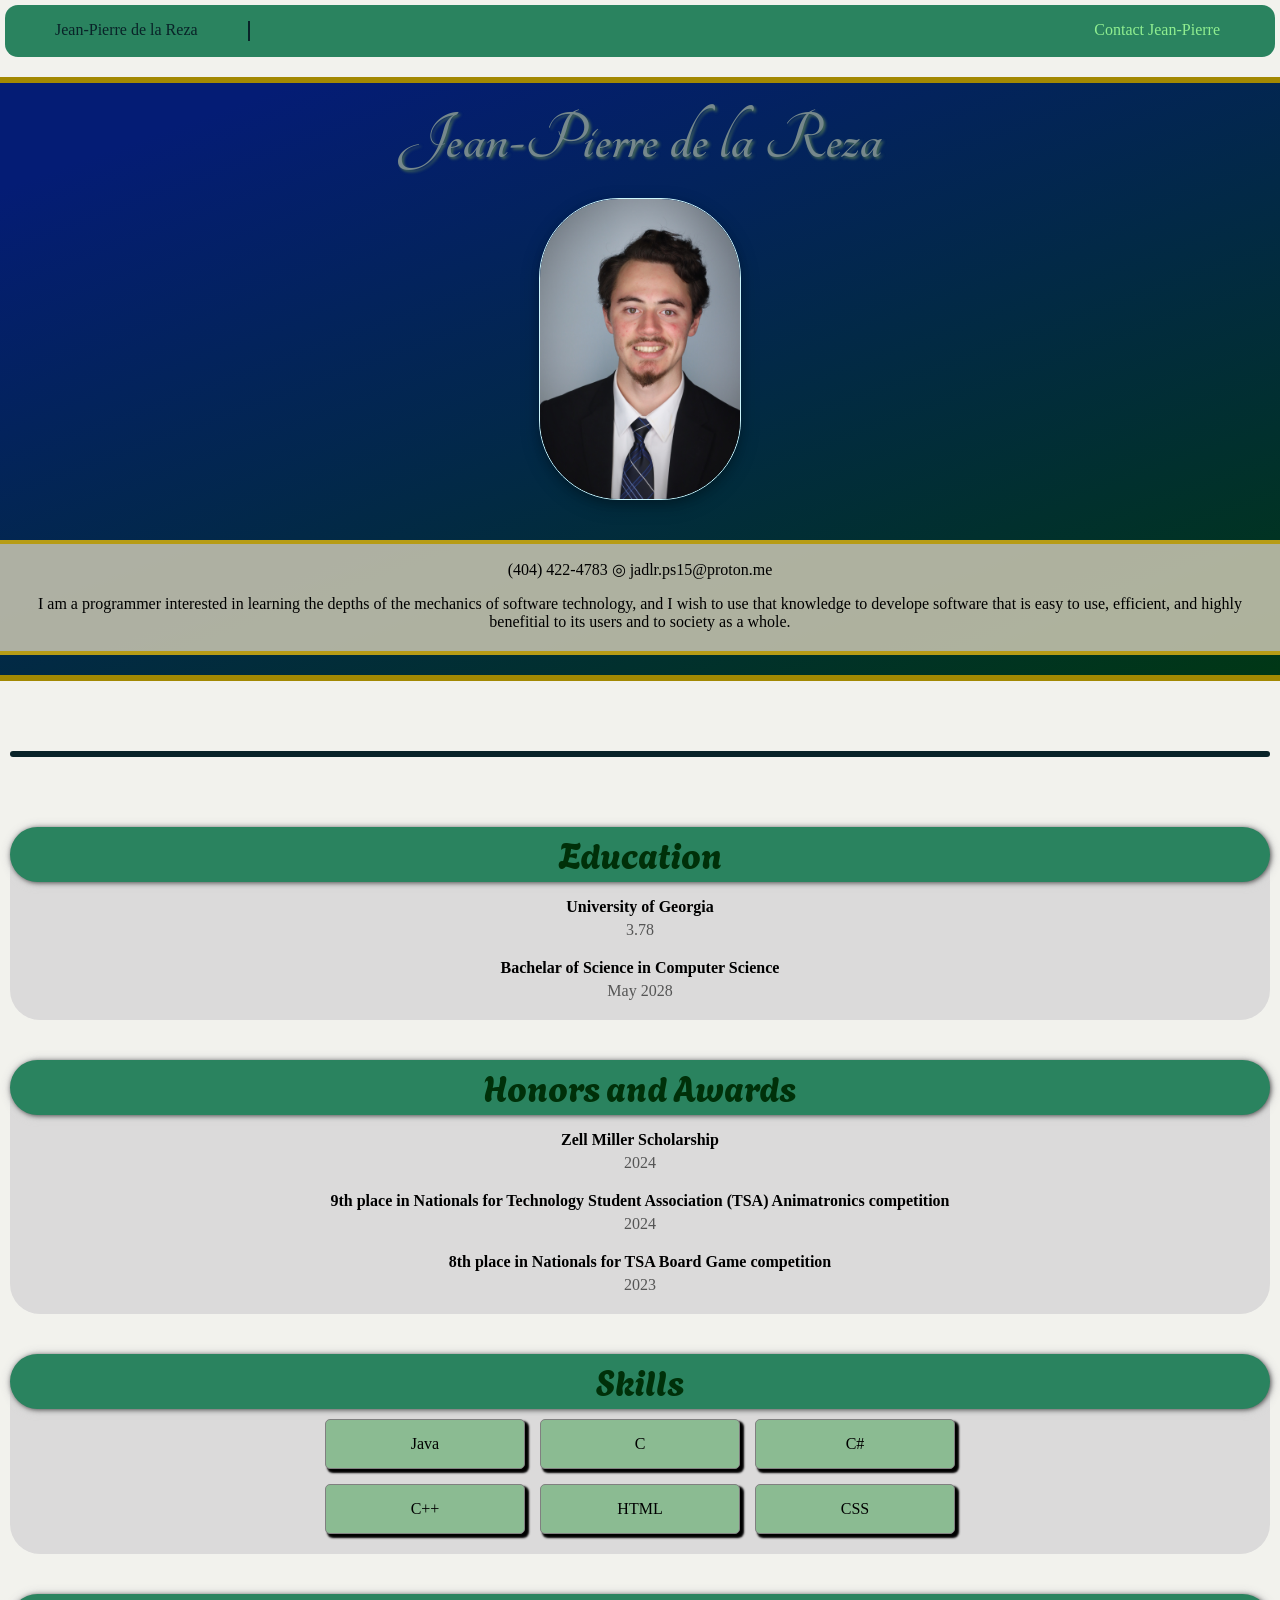
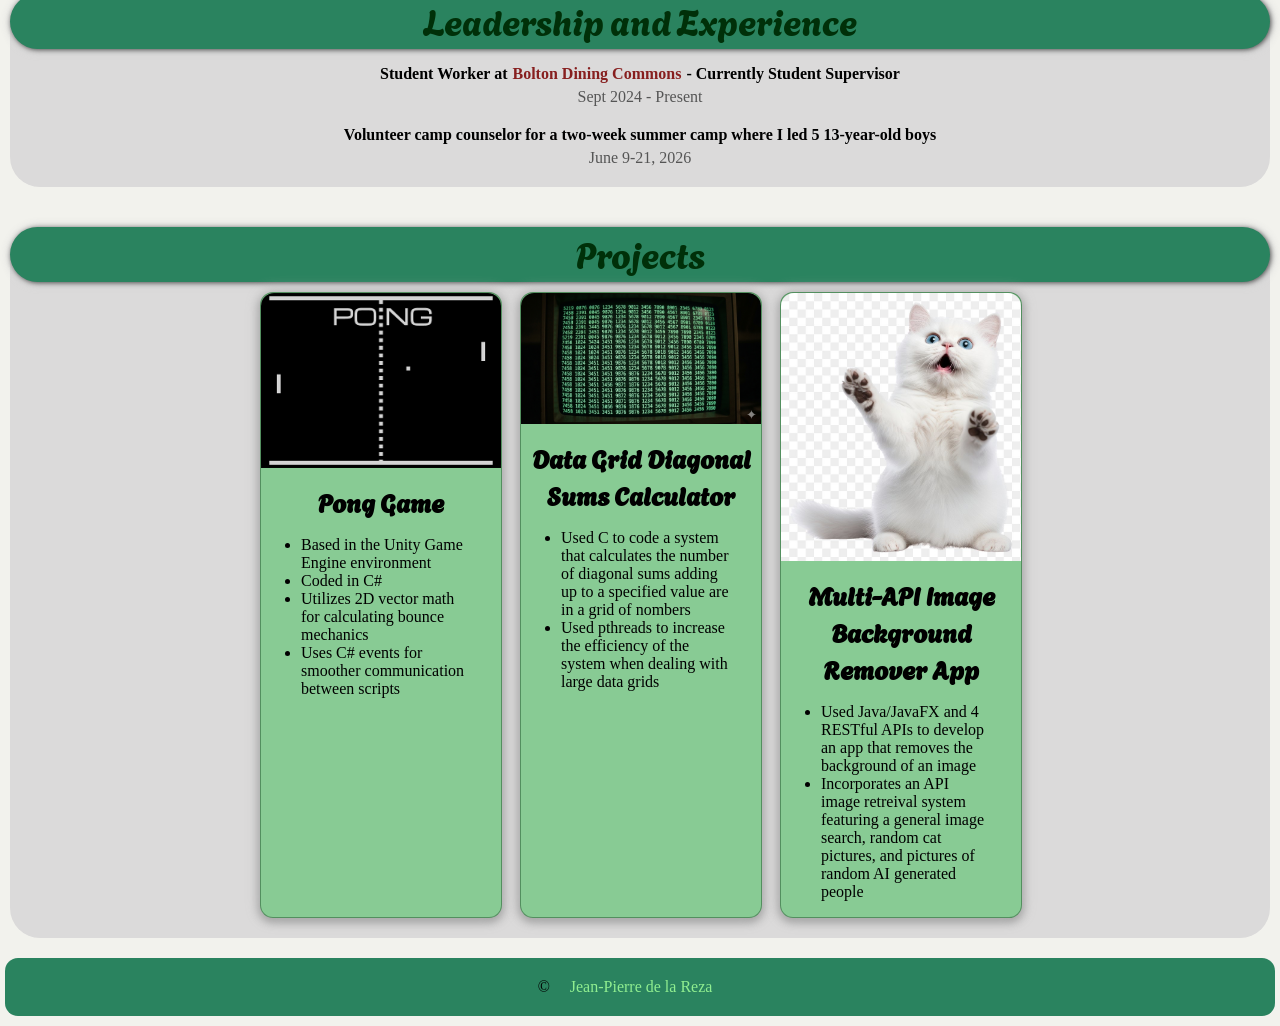
<file: index.html>
<!DOCTYPE html>
<html lang="en">
  <head>
    <meta charset="UTF-8" />
    <meta name="viewport" content="width=device-width, initial-scale=1.0" />
    <link rel="stylesheet" href="css/style.css" />
    <title>Jean-Pierre de la Reza</title>
    <!--CSS-->
    <link rel="stylesheet" href="css/style.css">
    <!--Fonts-->
    <link rel="preconnect" href="https://fonts.googleapis.com">
    <link rel="preconnect" href="https://fonts.gstatic.com" crossorigin>
    <link href="https://fonts.googleapis.com/css2?family=Tangerine:wght@400;700&display=swap" rel="stylesheet">
    <link href="https://fonts.googleapis.com/css2?family=Agbalumo&family=Tangerine:wght@400;700&display=swap" rel="stylesheet">
  </head>
  <body>
    <nav>
      <p class="nonclickable-in-nav">Jean-Pierre de la Reza</p>
      <p><a class="nav-text" href="contact.html">Contact Jean-Pierre</a></p>
  </nav>
  <header>
    <h1>Jean-Pierre de la Reza</h1>
    <img id="profile-pic" src="images/jadlr_headshot.jpg" width="200" alt="Headshot of Jean-Pierre de la Reza">
    <div class="header-text">
      <p class="address">
        (404) 422-4783 ◎ jadlr.ps15@proton.me
      </p>
      <p class="tagline"> 
          I am a programmer interested in learning the depths of the mechanics of software technology, and I wish to use that knowledge to develope software that is easy to use, efficient, and highly benefitial to its users and to society as a whole.
      </p>
    </div>
    
  </header>
  <hr>
  <section>
      <h3>Education</h3>
      <dl>
          <dt>University of Georgia</dt>
          <dd>3.78</dd>
          <dt>Bachelar of Science in Computer Science</dt>
          <dd>May 2028</dd>
      </dl>
  </section>
  <section>
      <h3>Honors and Awards</h3>
      <dl>
          <dt>Zell Miller Scholarship</dt>
          <dd>2024</dd>
          <dt>9th place in Nationals for Technology Student Association (TSA) Animatronics competition</dt>
          <dd>2024</dd>
          <dt>8th place in Nationals for TSA Board Game competition</dt>
          <dd>2023</dd>
      </dl>
  </section>
  <section>
      <div class="center-section-items">
          <h3>Skills</h3>
          <ul class="grid">
              <li>Java</li>
              <li>C</li>
              <li>C#</li>
              <li>C++</li>
              <li>HTML</li>
              <li>CSS</li>
          </ul>
      </div>
  </section>
  <section>
      <h3>Leadership and Experience</h3>
      <dl>
          <dt>Student Worker at <a href="https://dining.uga.edu/location/bolton-dining-commons/">Bolton Dining Commons</a> - Currently Student Supervisor</dt>
          <dd>Sept 2024 - Present</dd>
          <dt>Volunteer camp counselor for a two-week summer camp where I led 5 13-year-old boys</dt>
          <dd>June 9-21, 2026</dd>
      </dl>
  </section>
  <section>
      <h3>Projects</h3>
      <div class="three-col">
          <div class="card">
              <img src="images/pong-game-card.png" width="200" alt="Pong Game">
              <h4>Pong Game</h4>
              <ul>
                  <li>Based in the Unity Game Engine environment</li>
                  <li>Coded in C#</li>
                  <li>Utilizes 2D vector math for calculating bounce mechanics</li>
                  <li>Uses C# events for smoother communication between scripts</li>
              </ul>
          </div>
          <div class="card">
              <img src="images/number-grid.png" width="200" alt="Data Grid Diagonal Sums Calculator">
              <h4>Data Grid Diagonal Sums Calculator</h4>
              <ul>
                  <li>Used C to code a system that calculates the number of diagonal sums adding up to a specified value are in a grid of nombers</li>
                  <li>Used pthreads to increase the efficiency of the system when dealing with large data grids</li>
              </ul>
          </div>
          <div class="card">
              <img src="images/CatPic-NoBack.jpeg" width="200" alt="Background Remover App">
              <h4>Multi-API Image Background Remover App</h4>
              <ul>
                  <li>Used Java/JavaFX and 4 RESTful APIs to develop an app that removes the background of an image</li>
                  <li>Incorporates an API image retreival system featuring a general image search, random cat pictures, and pictures of random AI generated people</li>
              </ul>
          </div>
      </div>
  </section>
  <footer>
      <span>&copy;</span>
      <span><a class="nav-text" href="contact.html">Jean-Pierre de la Reza</a></span>
      <span><a class="nav-text" href="https://www.linkedin.com/in/jean-pierre-de-la-reza-16a380416/" target="_blank" rel="noopener noreferrer"><i class="fa-brands fa-linkedin-in"></i></a></span>
  </footer>
  </body>
</html>
</file>
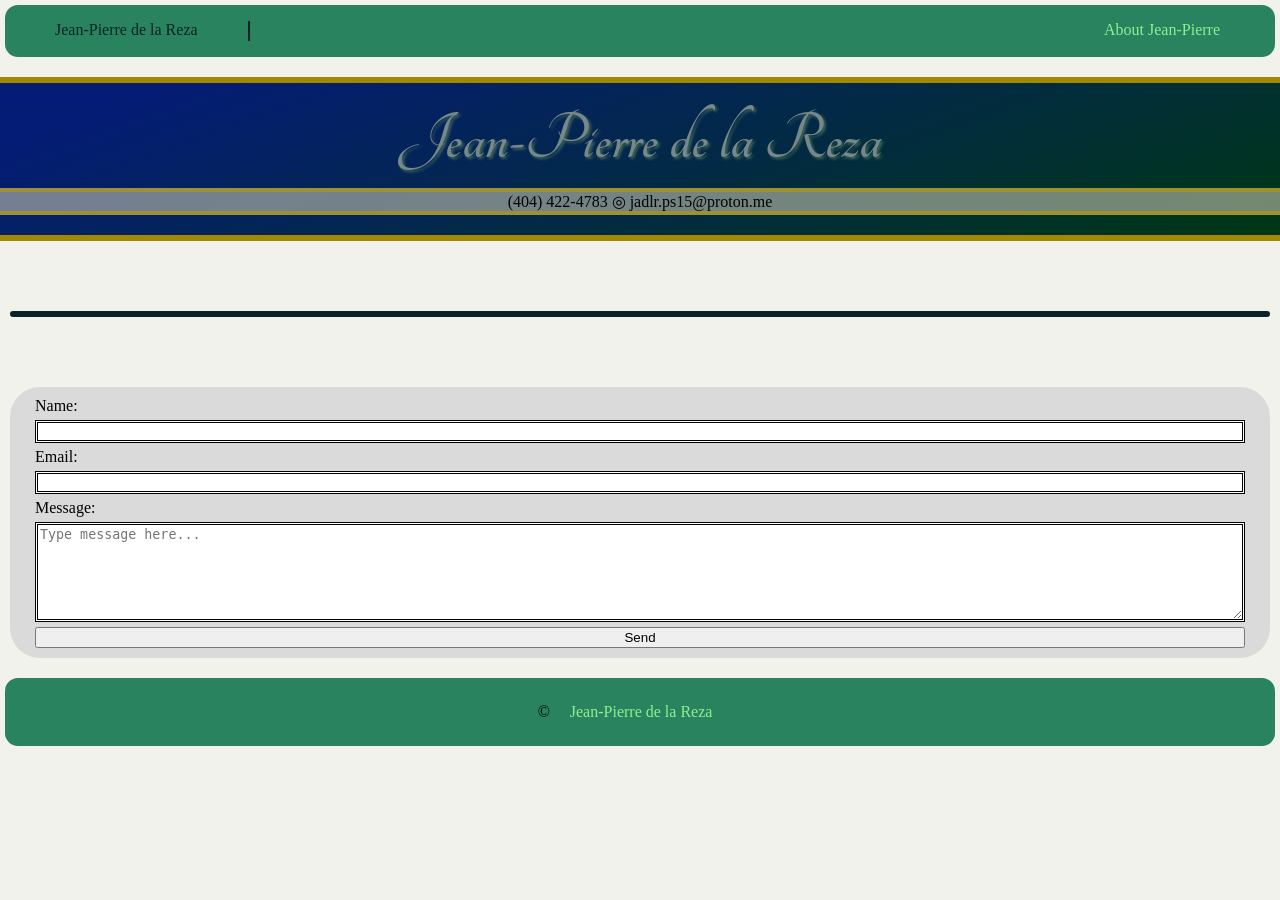
<file: contact.html>
<!DOCTYPE html>
<html lang="en">
  <head>
    <meta charset="UTF-8" />
    <meta name="viewport" content="width=device-width, initial-scale=1.0" />
    <link rel="stylesheet" href="css/style.css" />
    <title>Jean-Pierre de la Reza</title>
    <!--CSS-->
    <link rel="stylesheet" href="css/style.css">
    <!--Fonts-->
    <link rel="preconnect" href="https://fonts.googleapis.com">
    <link rel="preconnect" href="https://fonts.gstatic.com" crossorigin>
    <link href="https://fonts.googleapis.com/css2?family=Tangerine:wght@400;700&display=swap" rel="stylesheet">
    <link href="https://fonts.googleapis.com/css2?family=Agbalumo&family=Tangerine:wght@400;700&display=swap" rel="stylesheet">
  </head>
  <body>
    <nav>
      <p class="nonclickable-in-nav">Jean-Pierre de la Reza</p>
      <p class="snap-right"><a class="nav-text" href="index.html">About Jean-Pierre</a></p>
  </nav>
  <header>
    <h1 class="tangerine-bold">Jean-Pierre de la Reza</h1>

    <div class="header-text-contact">
      <p class="address">
        (404) 422-4783 ◎ jadlr.ps15@proton.me
      </p>
    </div>
  </header>
  
  <hr>
  <section>
      <form class="one-col" action="https://formsubmit.co/1aebbc33fe43890a28fa0364bc14a7a1" method="POST">
          <label>Name:</label>
          <input type="text" name="name" required>
          <label>Email:</label>
          <input type="email" name="email" required>
          <label>Message:</label>
          <textarea
              name="message"
              rows="6"
              cols="45"
              placeholder="Type message here..."
              maxlength="500"></textarea>
          <button type="submit">Send</button>
      </form>
  </section>
  <footer>
      &copy; <a class="nav-text" href="index.html">Jean-Pierre de la Reza</a>
      <a class="nav-text" href="https://www.linkedin.com/in/jean-pierre-de-la-reza-16a380416/" target="_blank" rel="noopener noreferrer"><i class="fa-brands fa-linkedin-in"></i></a>
  </footer>
  </body>
</html>
</file>
<file: css/style.css>
body {
  margin: 0px;
  padding-block: 5px;
  background-color: #F2F2ED;
}

/****************   Nav Section **********************/
nav {
  margin: 0px 5px 0px 5px;
  background-color: #2A835F;
  display: flex;
  gap: 15px;
  border-radius: 13px;
  justify-content: space-between;
}
nav p {
  padding: 0px 50px;
}

nav p a {
  text-decoration: none;
}
.nav-text {
  color: lightgreen;
  padding: 5px;
  border-radius: 5px;

  transition: background-color 0.3s ease;
}
.nav-text:hover {
  background-color: #226b4e;

}
.nonclickable-in-nav {
  color: #092328;
  padding-right: auto;
  height: 20px;
  border-right: 2px solid #092328;
}

/***********************  Footer Section   **************************/
footer {
	display: flex;
  justify-content: center;
  align-items: center;
  gap: 15px;
  background-color: #2A835F;
  padding: 20px 0px;
  margin-bottom: 5px;
  margin-inline: 5px;
  border-radius: 13px;
}
footer a {
  text-decoration: none;
}

/*********** Splash Page ************************/
header {
  background-image: linear-gradient(160deg, rgb(4, 28, 117) 10%, rgb(0, 55, 21));
  padding-block: 20px;
  margin: 20px 0px 0px 0px;
  border-radius: 0px;
  border-block: 6px solid rgb(163, 137, 2);
}

header h1 {
  text-shadow: 2px 2px 3px rgb(71, 106, 86);
  text-align: center;
  margin: 0px;

  font-family: "Tangerine", cursive;
  font-weight: 700;
  font-style: normal;
  font-size: 70px;
  color: #76888c
}

header img {
  display: block;
  margin: 20px auto 40px auto;
  border-radius: 80px;
  box-shadow: 0 4px 8px 0 rgba(0, 0, 0, 0.2), 0 6px 20px 0 rgba(0, 0, 0, 0.19);
  border: .1px solid rgb(202, 245, 252);
}

.address {
  text-align: center;
}

.tagline {
  text-align: center;
  margin: 0px 20px 20px 20px;
}

.header-text {
  background-color: rgba(200, 197, 176, 0.87);
  border-block: 4px solid rgba(184, 154, 3, 0.874);
}

.header-text-contact {
  background-color: rgba(200, 197, 176, 0.581);
  border-block: 4px solid rgba(184, 154, 3, 0.626);
  margin-top: 10px;
}
.header-text-contact p {
  margin: 0px;
}

/************* Sections ********************/
hr {
  border: none;
  height: 6px;
  border-radius: 3px;
  background: #092328;
  margin: 70px 10px;
}

section {
  margin: 0px;
  margin: 40px 10px 20px 10px;
  background-color: rgb(219, 218, 218);
  border-radius: 30px;
}

section h3 {
  margin: 0px;
  margin-bottom: 10px;
  padding-bottom: 3px;
  background-color: #2A835F; /* Navbar Color: 2A835F ; Dark Greenish/bluish: 087858c2 ; Misty Navy: 08577bc2 ; Light Green: 76C457 ; Dark Green: 194d05 */
  /*color: rgba(253, 254, 253, 0.661);*/
  border-radius: 30px;
  box-shadow: 1px 1px 5px 0px rgb(80, 80, 80), 1px 1px 10px 2px lightgrey;
  width: 100%;
  text-align: center;
  
  font-family: "Agbalumo", system-ui;
  font-weight: 400;
  font-style: normal;
  font-size: 35px;
  color: rgb(0, 48, 9);
}

section dl {
  display: grid;
  grid-template-columns: 1fr;
  text-align: center;
  justify-content: center;
}
section dl dt {
  font-weight: 600;
}
section dl dd {
  margin: 0px;
  margin-bottom: 20px;
  padding-top: 5px;
  color: #555;
}

section ul { /* just here to pass the test */
  text-align: left;
}

.grid {
  list-style: none;
  padding: 0px;
  padding-bottom: 20px;
  margin: 00px auto;
  width: 600px;

  display: grid;
  grid-template-columns: repeat(3, 200px);
  justify-content: center;;
  gap: 15px;
}

section a {
  text-decoration: none;
  color: rgb(135, 31, 31);
  padding-inline: 1px;
  border-radius: 5px;

  transition: .25s;
}

section a:hover {
  color: rgb(249, 3, 3);
  background-color: #b4b3b3;
}

/* pers stuff */
.center-section-items {
  display: flex;
  flex-direction: column;
  justify-content: center;
}

.grid li {
  background-color: #8BBB92;
  border: 1px solid gray;
  border-radius: 5px;
  padding: 15px 0px;

  display: flex;
  justify-content: center;
  text-align: center;
  align-items: center;

  box-shadow: 3px 3px 2px 1px black;
}

/**************   Projects   *****************/
.three-col {
  padding: 0px;
  margin-inline: 5px;
  display: grid;
  grid-template-columns: repeat(3, minmax(200px, 240px));
  gap: 20px;
  justify-content: center;
}

.card img {
  width: 100%;
  border-top-left-radius: 13px;
  border-top-right-radius: 13px;
}

.card h4 {
  font-family: "Agbalumo", system-ui;
  margin: 15px 0px 0px 0px;
  font-size: 25px;
  text-align: center;
  padding:0px 10px;
}

.card {
  display: flex;
  flex-direction: column;
  align-items: center;

  width: 100%;
  border: 1px solid rgba(1, 47, 12, 0.385);
  border-radius: 13px;
  box-shadow: 0px 1px 16px 0px #c0c0c0, 0px 3px 10px 0px #808080;

  background-color: rgba(2, 179, 34, 0.38);

  margin-bottom: 20px;
}
.card ul {
  margin-right: 30px;
}

/**************   Responsiveness   *****************/
@media (max-width: 680px) {
  /******* nav *******/
    nav {
      flex-direction: column;
      justify-content: center;
      align-items: center;
      gap: 0px;
    }
    .nonclickable-in-nav {
      border-right: 0px;
      padding-bottom: 10px;
      border-bottom: 2px solid black;
    }

  /******* projects *******/
    .three-col {
      grid-template-columns: minmax(180px,500px);
      
    }

  /******* skills grid *******/
    .grid {
      grid-template-columns: 280px;
    }
  
}

/**************   Contact Page   *****************/
.one-col {
  padding: 10px;
  display: grid;
  grid-template-columns: 1fr;
  justify-content: center;
  gap: 5px;
  margin: 15px
}

input {
  text-align: center;
  border: 3px double black;

}

textarea {
   border: 3px double black;
}
</file>
